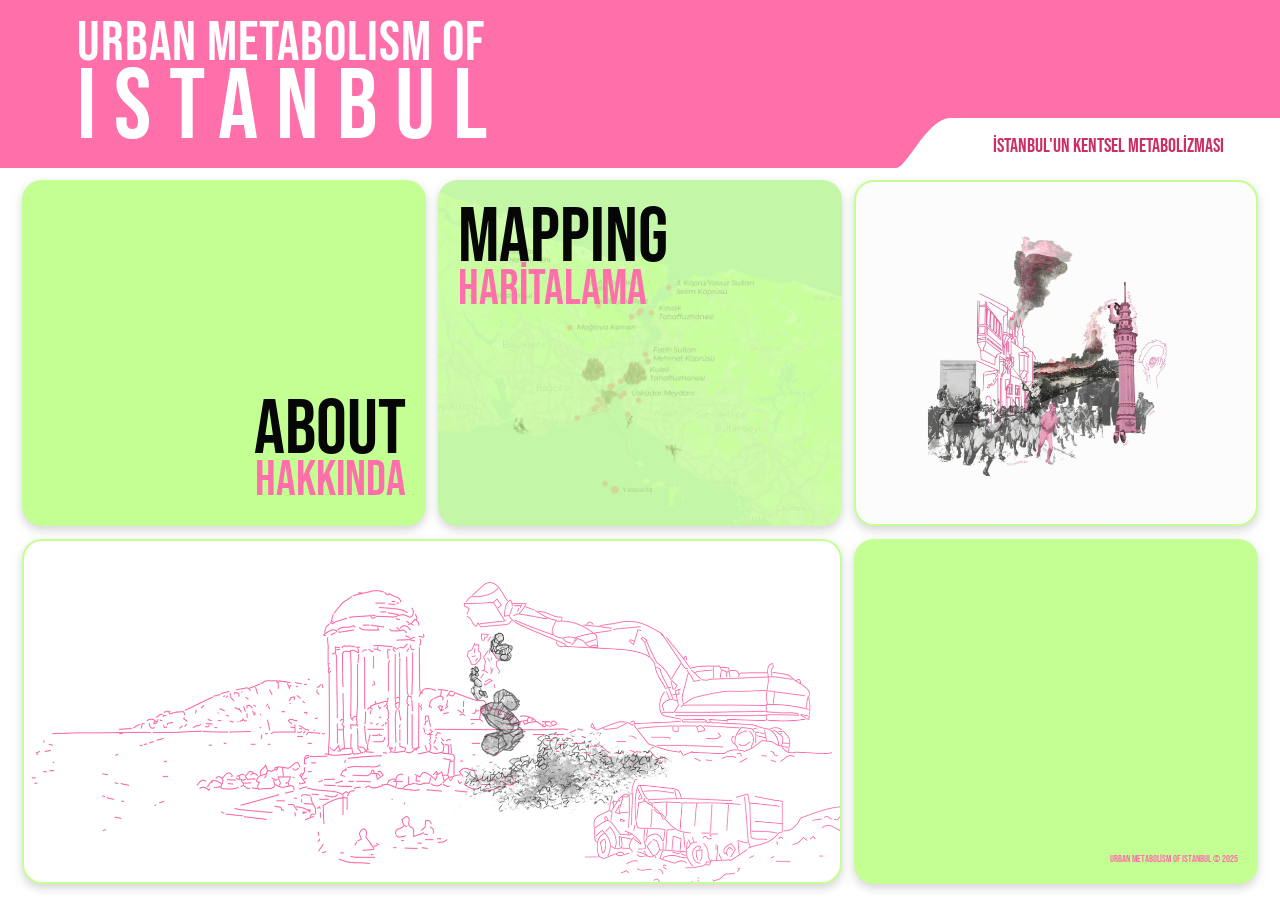
<file: index.html>
<!DOCTYPE html>
<html lang="tr">

<head>
  <meta charset="UTF-8">
  <title>Urban Metabolism of Istanbul</title>
  <link href="https://fonts.googleapis.com/css2?family=Bebas+Neue&display=swap" rel="stylesheet">
  <link href="https://fonts.googleapis.com/css2?family=Montserrat:ital,wght@0,100..900;1,100..900&display=swap"
    rel="stylesheet">
  <style>
    :root {
      --pembe: #ff70ab;
      --beyaz: #ffffff;
      --açıkPembe: #ffb7d5;
    }

    * {
      margin: 0;
      padding: 0;
      box-sizing: border-box;
    }

    ::-webkit-scrollbar {
      width: 5px;
      height: 5px;
    }

    ::-webkit-scrollbar-track {
      -webkit-box-shadow: inset 0 0 6px rgba(0, 0, 0, 0.3);
      -webkit-border-radius: 10px;
      border-radius: 10px;
    }

    ::-webkit-scrollbar-thumb {
      -webkit-border-radius: 10px;
      border-radius: 10px;
      background: rgba(255, 255, 255, 0.3);
      -webkit-box-shadow: inset 0 0 6px rgba(0, 0, 0, 0.5);
    }

    ::-webkit-scrollbar-thumb:window-inactive {
      background: rgba(255, 255, 255, 0.3);
    }

    body {
      font-family: 'Bebas Neue', sans-serif;
      background-color: #ffffff;
      color: #060606;
    }

    .header {
      position: relative;
      background-color: var(--pembe);
      color: white;
      overflow: hidden;
    }

    .header-content {
      padding: 10px 6vw 0px;
      display: flex;
      flex-direction: column;
      justify-content: center;
    }

    .header h1 {
      font-size: clamp(32px, 6vw, 56px);
      font-weight: 400;
      letter-spacing: 1px;
    }

    .header h2 {
      font-size: clamp(48px, 12vw, 100px);
      font-weight: 400;
      letter-spacing: 18px;
      margin-top: -2.3vw;
    }

    .svg-curve {
      position: absolute;
      bottom: 0;
      right: 0;
      width: 30vw;
      height: 50px;
      z-index: 1;
      background-color: white;
    }

    .subtitle {
      position: absolute;
      bottom: 10px;
      right: 0;
      color: #cc2f65;
      font-size: clamp(12px, 2vw, 20px);
      text-align: center;
      font-family: 'Bebas Neue', sans-serif;
      z-index: 2;
      width: calc(30vw - 40px);
    }

    .container {
      padding: 1vw 0;
      display: flex;
      justify-content: center;
      gap: 1vw;
      flex-wrap: wrap;
    }

    .box {
      width: 31.5vw;
      height: 27vw;
      border-radius: 20px;
      background-color: #c3ff93;
      display: flex;
      box-shadow: 0 4px 10px #bababa9c;
    }

    .box.about {
      justify-content: flex-end;
      align-items: flex-end;
      text-align: right;

    }

    .box.mapping {
      justify-content: flex-start;
      align-items: flex-start;
      text-align: left;
      background-image: url('/images/istanbul.png');
      background-size: cover;
      background-position: center;
    }

    .box.third {
      justify-content: flex-start;
      align-items: flex-start;
      text-align: left;
      background-image: url('/images/main1.gif');
      background-size: cover;
      background-position: center;
      border: 2px solid #c3ff93;
    }

    .box.forth {
      width: 64vw;
      background-image: url('/images/main2.gif');
      background-size: 66vw 29vw;
      background-position: center;
      border: 2px solid #c3ff93;
      padding: 0;

    }

    .box.fifth {
      justify-content: flex-end;
      align-items: flex-end;
      text-align: right;
    }

    .box-content {
      font-size: 36px;
      line-height: 1;
      margin: 20px;
    }

    .box-text {
      font-size: 6vw;
      color: #060606;
      margin-bottom: -0.9vw;
    }

    .box-subtext {
      font-size: 3.8vw;
      color: var(--pembe);
    }

    .box-info-text {
      font-size: 0.8vw;
      color: var(--pembe);
    }

    .box img {
      width: 100%;
      height: 100%;
      object-fit: cover;
      border-radius: 20px;
    }

    .box.link:hover {
      filter: brightness(0.95);
      cursor: pointer;
    }

    .box:not(.link):hover {
      filter: none;
      cursor: default;
    }

    .modal {
      display: none;
      position: fixed;
      z-index: 10;
      left: 0;
      top: 0;
      width: 100%;
      height: 100%;
      overflow: auto;
      background-color: rgba(0, 0, 0, 0.5);
    }

    .modal-content {
      background-color: var(--beyaz);
      margin: 5vh auto;
      padding: 10px 30px;
      border: 2px solid var(--pembe);
      width: 60vw;
      max-height: 90vh;
      border-radius: 20px;
      font-weight: initial;
      font-variant-caps: initial;
      color: #060606;
      position: relative;
      overflow: auto;
      font-family: "Montserrat" !important;
      line-height: 1.6;
    }

    .close-btn {
      position: sticky;
      top: 0;
      left: 100%;
      font-size: 3vw;
      color: var(--pembe);
      cursor: pointer;
    }
  </style>
</head>

<body>
  <div class="header">
    <div class="header-content">
      <h1>URBAN METABOLISM OF</h1>
      <h2>ISTANBUL</h2>
    </div>
    <!-- Responsive %60'lık eğri -->
    <svg class="svg-curve" viewBox="0 0 400 30" preserveAspectRatio="none">
      <path d="M 0 0 L 180 0 L 60 0 C 33.626 -2.066 11.9 30 0 30 L 0 0 Z" fill="var(--pembe)" />
    </svg>

    <div class="subtitle">
      İSTANBUL'UN KENTSEL METABOLİZMASI
    </div>
  </div>

  <div class="container">
    <div class="box about link">
      <div class="box-content">
        <div class="box-text">ABOUT</div>
        <div class="box-subtext">HAKKINDA</div>
      </div>
    </div>

    <div class="box mapping link" onclick="location.href='map.html'">
      <div class="box-content">
        <div class="box-text">MAPPING</div>
        <div class="box-subtext">HARİTALAMA</div>
      </div>
    </div>

    <div class="box third">
    </div>
    <div class="box forth">
    </div>
    <div class="box fifth">
      <div class="box-content">
        <div class="box-info-text">Urban Metabolism of Istanbul © 2025</div>
      </div>
    </div>
  </div>
  <div class="modal" id="aboutModal">

    <div class="modal-content">
      <span class="close-btn" onclick="closeModal()">&times;</span>
      
      <div class="WordSection1">

<p class="MsoNormal" style="margin-bottom:0in;text-align:justify;line-height:
normal"><b><u><span style="font-size:11.0pt;font-family:&quot;Montserrat&quot;,sans-serif;
color:#222222">ABOUT THE PROJECT (EN)</span></u></b></p>

<p class="MsoNormal" style="margin-bottom:0in;text-align:justify;line-height:
normal"><b><span style="font-size:11.0pt;font-family:&quot;Montserrat&quot;,sans-serif;
color:#222222">&nbsp;</span></b></p>

<p class="MsoNormal" style="text-align:justify"><span style="font-size:11.0pt;
line-height:115%;font-family:&quot;Montserrat&quot;,sans-serif">This interactive mapping project
aims to offer an original perspective from the lens of urban political ecology
on the entangled relationships of power and labor—also involving non-human
agents—shaped by the materials constituting the <b>Florya, Salacak, Moda,
Büyükdere, and Süreyya beaches; the Salacak public sea bath and a private sea
bath in Büyükdere; the quarantine stations (<i>tahaffuzhane)</i> at Kavak and
Kuleli; the Kumkapı waste disposal quay (<i>tanzifat iskelesi</i>); the Beyazıt
Tower; the Göksu Stream recreational area; the Kırkçeşme, Hamidiye, Halkalı,
and Taksim water networks; the Terkos Water Pumping Station; the Port of
Istanbul–Galata Pier; the Silahtarağa Power Plant; the Kuruçeşme Coal Depot;
the Bahariye <i>gecekondu</i> settlements; the three major Bosphorus bridges;
the oil pier; the Golden Horn Bridge; the ring road; the Eminönü Square;
Atatürk Boulevard; Taksim Gezi Park; the Büyükdere Nursery; the coastal land
reclamation zones of Maltepe and Yenikapı; Istanbul Airport; and the Kanal
Istanbul</b> project.</span></p>

<p class="MsoNormal" style="text-align:justify"><span style="font-size:11.0pt;
line-height:115%;font-family:&quot;Montserrat&quot;,sans-serif">This project adopts a
perspective that challenges the conventional divide between nature and society.
It seeks to understand the multidimensional and dynamic relationships that
constitute Istanbul’s urban metabolism from the 19th century to the present. At
the same time, it attempts to explore urban space as a way of reading
socio-natural processes. In other words, the project investigates—through
interactive mapping—whether it is possible to visually trace the spatial
manifestations of complex metabolic flows composed of materials and elements
such as <b>water, soil, urban voids, coal, oil, iron, and cement</b> along
Istanbul’s constantly transforming shoreline. This effort can also be read as
an attempt to contribute to the urban environmental history of Istanbul.</span></p>

<p class="MsoNormal" style="text-align:justify"><span style="font-size:11.0pt;
line-height:115%;font-family:&quot;Montserrat&quot;,sans-serif">In this research, which seeks
to understand <b>urban metabolism</b>, we aim to materially render visible the
formative processes of the shoreline—as a space where nature is continuously
reproduced. These processes are of fundamental importance for grasping the city
as a dynamic formation shaped <b>by power relations, political struggles, and
material flows.</b></span></p>

<p class="MsoNormal" style="text-align:justify"><span style="font-size:11.0pt;
line-height:115%;font-family:&quot;Montserrat&quot;,sans-serif">The environmental crises of
dense coastal urban areas in a socio-natural manner are rooted in the 19th
century and accelerated in the 21st century. Searching the production of nature
through waterfronts is growing in importance in terms of understanding the
metabolisms of coastal cities. Cities in the 19th century were the main
metabolic mediums for both widespread deaths among laboring populations within
filthy environments and the enjoyment of the techno-managerial aspects of the
modern capitalist urban landscapes. Istanbul is one of these cities. </span></p>

<p class="MsoNormal" style="text-align:justify"><span style="font-size:11.0pt;
line-height:115%;font-family:&quot;Montserrat&quot;,sans-serif">&nbsp;</span></p>

<p class="MsoNormal" style="text-align:justify"><b><span style="font-size:11.0pt;
line-height:115%;font-family:&quot;Montserrat&quot;,sans-serif">As part of the project, QGIS</span></b><span style="font-size:11.0pt;line-height:115%;font-family:&quot;Montserrat&quot;,sans-serif">—an
open-source Geographic Information Systems (GIS) software—was utilized. The
vector and raster data layers created within the QGIS environment were
integrated into the project through <b>Mapbox Studio.</b> In addition, <b>Mapbox’s
interactive mapping applications</b> were incorporated using tools such as <b>Mapbox
Storytelling and Juxtapose</b>, ensuring a cohesive and holistic integration of
different GIS components.</span></p>

<p class="MsoNormal" style="text-align:justify"><span style="font-size:11.0pt;
line-height:115%;font-family:&quot;Montserrat&quot;,sans-serif">Through this approach, an
effective infrastructure for visualization and narrative was developed, enabling
the interoperability of diverse GIS elements. The project’s website, including
its user interface and interactive content, was designed using JavaScript—a
widely used client-side programming language. This choice was made to provide a
dynamic and user-friendly web experience.</span></p>

<p class="MsoNormal" style="text-align:justify"><span style="font-size:11.0pt;
line-height:115%;font-family:&quot;Montserrat&quot;,sans-serif">&nbsp;</span></p>

<p class="MsoNormal" style="margin-bottom:0in;text-align:justify;line-height:
normal"><b><span style="font-size:11.0pt;font-family:&quot;Montserrat&quot;,sans-serif;
color:#222222">MEF AAP 027-Interactive Mapping of İstanbul’s Metabolism</span></b></p>

<p class="MsoNormal" style="margin-bottom:0in;text-align:justify;line-height:
normal"><b><span style="font-size:11.0pt;font-family:&quot;Montserrat&quot;,sans-serif;
color:#222222">&nbsp;</span></b></p>

<p class="MsoNormal" style="text-align:justify;line-height:normal;vertical-align:
baseline"><b><span style="font-size:11.0pt;font-family:&quot;Montserrat&quot;,sans-serif;
color:#222222">Project period: 2024 April-2025 August.</span></b></p>

<p class="MsoNormal" style="text-align:justify;line-height:normal;vertical-align:
baseline"><b><span style="font-size:11.0pt;font-family:&quot;Montserrat&quot;,sans-serif;
color:#222222">This Research Supported by:&nbsp; MEF Scientific Research Projects (</span></b><b><span style="font-size:11.0pt;font-family:&quot;Montserrat&quot;,sans-serif">BAP<span style="color:#222222">)</span></span></b></p>

<p class="MsoNormal" style="text-align:justify;line-height:normal;vertical-align:
baseline"><b><span style="font-size:11.0pt;font-family:&quot;Montserrat&quot;,sans-serif;
color:#222222">&nbsp;</span></b></p>

<p class="MsoNormal" style="text-align:justify"><b><u><span style="font-size:
11.0pt;line-height:115%;font-family:&quot;Montserrat&quot;,sans-serif">PROJECT TEAM</span></u></b></p>

<p class="MsoNormal" style="margin-bottom:0in;text-align:justify;line-height:
normal;vertical-align:baseline"><b><span style="font-size:11.0pt;font-family:
&quot;Montserrat&quot;,sans-serif;color:#222222">Project Coordinator:</span></b><span style="font-size:11.0pt;font-family:&quot;Montserrat&quot;,sans-serif;color:#222222"> Dr. Esra
Sert</span></p>

<p class="MsoNormal" style="text-align:justify"><b><span style="font-size:11.0pt;
line-height:115%;font-family:&quot;Montserrat&quot;,sans-serif">Project Asistants: </span></b><span style="font-size:11.0pt;line-height:115%;font-family:&quot;Montserrat&quot;,sans-serif">Erva
Sayar, Emel Öztürk, İlkay Berrak Sevinç,<b> </b>Aylin Elif Şahin</span></p>

<p class="MsoNormal" style="text-align:justify"><span style="font-size:11.0pt;
line-height:115%;font-family:&quot;Montserrat&quot;,sans-serif">Doğa Ataman, Bingül Çakacı</span></p>

<p class="MsoNormal" style="text-align:justify;line-height:normal;vertical-align:
baseline"><b><span style="font-size:11.0pt;font-family:&quot;Montserrat&quot;,sans-serif;
color:#222222">Mapping Consultant:</span></b><span style="font-size:11.0pt;
font-family:&quot;Montserrat&quot;,sans-serif;color:#222222"> Murat Tülek</span></p>

<p class="MsoNormal" style="text-align:justify"><b><span style="font-size:11.0pt;
line-height:115%;font-family:&quot;Montserrat&quot;,sans-serif">Web Application:</span></b><span style="font-size:11.0pt;line-height:115%;font-family:&quot;Montserrat&quot;,sans-serif"> Cem
Şengezer, Funda Aktan</span></p>

<p class="MsoNormal" style="text-align:justify;line-height:normal;vertical-align:
baseline"><b><span style="font-size:11.0pt;font-family:&quot;Montserrat&quot;,sans-serif;
color:#222222">Scientfic Advisory Board: </span></b><span style="font-size:
11.0pt;font-family:&quot;Montserrat&quot;,sans-serif;color:#222222">Prof. Dr. Güven Arif
Sargın, Prof. Dr. Murat Güvenç, Prof. Dr. Bülent Tanju</span></p>

<p class="MsoNormal" style="text-align:justify;line-height:normal;vertical-align:
baseline"><b><span style="font-size:11.0pt;font-family:&quot;Montserrat&quot;,sans-serif;
color:#222222">Archival Material</span></b></p>

<p class="MsoNormal" style="text-align:justify;line-height:normal;vertical-align:
baseline"><span style="font-size:11.0pt;font-family:&quot;Montserrat&quot;,sans-serif;
color:#202124;letter-spacing:.45pt;background:white">General Directorate of
State Archives of Turkey (Ottoman Archives</span><span style="font-size:11.0pt;
font-family:&quot;Montserrat&quot;,sans-serif">, BOA.)</span></p>

<p class="MsoNormal" style="text-align:justify;line-height:normal;vertical-align:
baseline"><span style="font-size:11.0pt;font-family:&quot;Montserrat&quot;,sans-serif;
color:#202124;letter-spacing:.45pt;background:white">SALT-Research</span></p>

<p class="MsoNormal" style="text-align:justify;line-height:normal;vertical-align:
baseline"><span style="font-size:11.0pt;font-family:&quot;Montserrat&quot;,sans-serif;
color:#202124;letter-spacing:.45pt;background:white">Atatürk Library-İBB</span></p>

<p class="MsoNormal" style="text-align:justify;line-height:normal;vertical-align:
baseline"><span style="font-size:11.0pt;font-family:&quot;Montserrat&quot;,sans-serif;
color:#222222">Pera Museum Archive</span></p>

<p class="MsoNormal" style="text-align:justify;line-height:normal;vertical-align:
baseline"><span style="font-size:11.0pt;font-family:&quot;Montserrat&quot;,sans-serif;
color:#222222">İstanbul Research Institute</span></p>

<p class="MsoNormal" style="text-align:justify;line-height:normal;vertical-align:
baseline"><span style="font-size:11.0pt;font-family:&quot;Montserrat&quot;,sans-serif;
color:#222222">İstanbul Metropolitan Municipality (İBB)</span></p>

<p class="MsoNormal" style="text-align:justify;line-height:normal;vertical-align:
baseline"><span style="font-size:11.0pt;font-family:&quot;Montserrat&quot;,sans-serif;
color:#222222">İstanbul Üniversitesi Kütüphane ve Dökümantasyon Başkanlığı Açık
Kaynak Gazete Arşiv Kataloğu</span></p>

<p class="MsoNormal" style="text-align:justify"><span style="font-size:11.0pt;
line-height:115%;font-family:&quot;Montserrat&quot;,sans-serif">Bibliothèque Nationale de
France, département Sciences et techniques</span></p>

<p class="MsoNormal" style="text-align:justify;line-height:normal;vertical-align:
baseline"><span style="font-size:11.0pt;font-family:&quot;Montserrat&quot;,sans-serif;
color:#222222">&nbsp;</span></p>

<p class="MsoNormal" style="text-align:justify;line-height:normal;vertical-align:
baseline"><span style="font-size:11.0pt;font-family:&quot;Montserrat&quot;,sans-serif;
color:#222222">&nbsp;</span></p>

<p class="MsoNormal" style="text-align:justify;line-height:normal;vertical-align:
baseline"><span style="font-size:11.0pt;font-family:&quot;Montserrat&quot;,sans-serif;
color:#222222">&nbsp;</span></p>

<p class="MsoNormal" style="text-align:justify;line-height:normal;vertical-align:
baseline"><span style="font-size:11.0pt;font-family:&quot;Montserrat&quot;,sans-serif;
color:#222222">&nbsp;</span></p>

<p class="MsoNormal" style="text-align:justify;line-height:normal;vertical-align:
baseline"><span style="font-size:11.0pt;font-family:&quot;Montserrat&quot;,sans-serif;
color:#222222">&nbsp;</span></p>

<p class="MsoNormal" style="text-align:justify;line-height:normal;vertical-align:
baseline"><b><u><span style="font-size:11.0pt;font-family:&quot;Montserrat&quot;,sans-serif;
color:#222222">PROJE HAKKINDA (TR)</span></u></b></p>

<p class="MsoNormal" style="margin-bottom:0in;text-align:justify;line-height:
normal"><b><span style="font-size:11.0pt;font-family:&quot;Montserrat&quot;,sans-serif;
color:#222222">&nbsp;</span></b></p>


<p class="MsoNormal" style="margin-bottom:0in;text-align:justify;line-height:
normal"><span style="font-size:11.0pt;font-family:&quot;Montserrat&quot;,sans-serif">Bu interaktif
haritalama çalışmasında; <b>Florya, Salacak, Moda, Büyükdere ve Süreyya plajları,
Salacak kamusal deniz banyosu ve Büyükdere’de bulunan özel deniz banyosu, Kavak
ve Kuleli tahaffuzhaneleri, Kumkapı tanzifat iskelesi, Beyazıt Kulesi, Göksu
Deresi Mesiresi, Kırkçeşme, Hamidiye, Halkalı ve Taksim Su Yolları, Terkos Su
Pompa İstasyonu, İstanbul Limanı-Galata Rıhtımı, Silahtarağa Elektrik Santrali,
Kuruçeşme Kömür Deposu, Bahariye gecekondular, Boğazdaki üç büyük köprü, petrol
iskeleleri, Haliç Köprüsü, Çevre yolu, Eminönü Meydanı, Atatürk Bulvarı, Taksim
Gezi Parkı, Büyükdere Fidanlığı, Maltepe ve Yenikapı dolgu alanları, İstanbul
Havalimanı ve &nbsp;Kanal İstanbul’u</b> oluşturan malzemeler ile dolanık güç ve
emek ilişkilerinin -insan dışı canlıların da dahil olduğu- hikayesine kentsel
politik ekoloji perspektifinden özgün bir bakış getirmek amaçlanıyor. </span></p>

<p class="MsoNormal" style="margin-bottom:0in;text-align:justify;line-height:
normal"><span style="font-size:11.0pt;font-family:&quot;Montserrat&quot;,sans-serif">&nbsp;</span></p>

<p class="MsoNormal" style="margin-bottom:0in;text-align:justify;line-height:
normal"><span style="font-size:11.0pt;font-family:&quot;Montserrat&quot;,sans-serif">Bu proje,
doğa ve toplum arasındaki geleneksel ayrıma meydan okuyan bir perspektif
benimsiyor.&nbsp; İstanbul'un kentsel metabolizmasını -19. yüzyıldan günümüze- oluşturan
çok boyutlu ve dinamik ilişkileri göz önünde bulundurarak anlamaya çalışıyor.
Bununla birlikte kentsel mekânı, <b>sosyo-doğal süreçleri okumanın bir biçimi
olarak</b> keşfetmeyi deniyor. Başka bir deyişle proje, İstanbul'un sürekli
dönüşen kıyısı boyunca <b>su, toprak, kentsel boşluklar, kömür, petrol, demir
ve çimento</b> gibi malzeme ve unsurlardan oluşan karmaşık metabolik akışların
mekânsal karşılıklarının izlerini görsel olarak tasvir etmenin mümkün olup
olmadığını interaktif bir haritalama ile araştırmayı amaçlıyor. Bu çaba aynı
zamanda İstanbul’un kentsel çevre tarihine bir katkı denemesi olarak da okunabilir.</span></p>

<p class="MsoNormal" style="margin-bottom:0in;text-align:justify;line-height:
normal"><span style="font-size:11.0pt;font-family:&quot;Montserrat&quot;,sans-serif">&nbsp;</span></p>

<p class="MsoNormal" style="margin-bottom:0in;text-align:justify;line-height:
normal"><b><span style="font-size:11.0pt;font-family:&quot;Montserrat&quot;,sans-serif">Kentsel
metabolizma</span></b><span style="font-size:11.0pt;font-family:&quot;Montserrat&quot;,sans-serif">
bağlamıyla anlamaya çalıştığımız araştırmada -mekân olarak sürekli yeniden
üretilen doğa olarak- kıyının oluşum süreçlerini maddi olarak görünür kılar. Bu
süreç, kenti iktidar ilişkileri, siyasal mücadeleler ve malzeme akışları
çerçevesinde dinamik bir yapı içinde kavrayabilmek açısından temel önemdedir.</span></p>

<p class="MsoNormal" style="margin-bottom:0in;text-align:justify;line-height:
normal"><span style="font-size:11.0pt;font-family:&quot;Montserrat&quot;,sans-serif">&nbsp;</span></p>

<p class="MsoNormal" style="margin-bottom:0in;text-align:justify;line-height:
normal"><span style="font-size:11.0pt;font-family:&quot;Montserrat&quot;,sans-serif">Yoğun
kıyı kentlerinde gözlemlenen çevresel krizler, sosyo-doğal bir bağlamda ele
alındığında, kökenlerini 19. yüzyıla dayandırmakta ve 21. yüzyılda ivme
kazanarak derinleşmektedir. Kıyı alanları üzerinden doğanın üretimini
incelemek, kıyı kentlerinin metabolizmalarını anlamak açısından giderek daha
kritik bir önem taşıyor. 19. yüzyıl kentleri, hem sağlıksız ve kirli çevrelerde
yaşayan emekçi sınıflar arasında yaygın ölümlerin mekânsal zeminini, hem de
modern kapitalist kent peyzajlarının tekno-yönetsel niteliklerinin
deneyimlendiği ve etkileri günümüze uzanan alanları temsil etmiştir. İstanbul
da bu kentlerden biridir.</span></p>

<p class="MsoNormal" style="margin-bottom:0in;text-align:justify;line-height:
normal"><span style="font-size:11.0pt;font-family:&quot;Montserrat&quot;,sans-serif">&nbsp;</span></p>

<p class="MsoNormal" style="margin-bottom:0in;text-align:justify;line-height:
normal"><strong><span style="font-size:11.0pt;font-family:&quot;Montserrat&quot;,sans-serif;
color:black">Proje kapsamında</span></strong><span style="font-size:11.0pt;
font-family:&quot;Montserrat&quot;,sans-serif;color:black">, açık kaynak kodlu bir Coğrafi
Bilgi Sistemleri (CBS) yazılımı olan<span class="apple-converted-space">&nbsp;</span><strong><span style="font-family:&quot;Montserrat&quot;,sans-serif">QGIS</span></strong><span class="apple-converted-space">&nbsp;</span>kullanılmıştır. QGIS ortamında
oluşturulan vektör ve raster veri katmanları,<span class="apple-converted-space">&nbsp;</span><strong><span style="font-family:&quot;Montserrat&quot;,sans-serif">Mapbox Studio</span></strong><span class="apple-converted-space">&nbsp;</span>ile entegre edilerek projeye dâhil
edilmiştir. </span></p>

<p class="MsoNormal" style="margin-bottom:0in;text-align:justify;line-height:
normal"><span style="font-size:11.0pt;font-family:&quot;Montserrat&quot;,sans-serif;
color:black">Ayrıca,<span class="apple-converted-space">&nbsp;</span><strong><span style="font-family:&quot;Montserrat&quot;,sans-serif">Mapbox Storytelling</span></strong><span class="apple-converted-space">&nbsp;</span>ve<span class="apple-converted-space">&nbsp;</span><strong><span style="font-family:&quot;Montserrat&quot;,sans-serif">Juxtapose</span></strong><span class="apple-converted-space">&nbsp;</span>gibi araçlarla birlikte,<span class="apple-converted-space">&nbsp;</span><strong><span style="font-family:&quot;Montserrat&quot;,sans-serif">Mapbox’ın
interaktif harita uygulamaları</span></strong><span class="apple-converted-space">&nbsp;</span>da bütüncül bir yaklaşımla birbiriyle
uyumlu şekilde entegre edilmiştir. Bu sayede, farklı CBS bileşenlerinin
birlikte çalışmasına olanak tanıyan etkili bir görselleştirme ve anlatım altyapısı
geliştirilmiştir. </span><span style="font-size:11.0pt;font-family:&quot;Montserrat&quot;,sans-serif">Proje
kapsamında geliştirilen web sitesi<span style="color:black">, kullanıcı arayüzü
ve etkileşimli içeriklerin oluşturulmasında yaygın olarak tercih edilen bir
istemci tarafı programlama dili olan</span>&nbsp;JavaScript&nbsp;<span style="color:black">kullanılarak tasarlanmıştır. Bu yazılım dili, dinamik ve
kullanıcı dostu bir web deneyimi sağlamak amacıyla tercih edilmiştir.</span></span></p>

<p class="MsoNormal" style="text-align:justify;line-height:normal;vertical-align:
baseline"><span style="font-size:11.0pt;font-family:&quot;Montserrat&quot;,sans-serif;
color:#222222">&nbsp;</span></p>

<p class="MsoNormal" style="margin-bottom:0in;text-align:justify;line-height:
normal"><b><span style="font-size:11.0pt;font-family:&quot;Montserrat&quot;,sans-serif;
color:#222222">MEF AAP 027-İstanbul'un Metabolizmasının İnteraktif
Haritalanması</span></b></p>

<p class="MsoNormal" style="margin-bottom:0in;text-align:justify;line-height:
normal"><span style="font-size:11.0pt;font-family:&quot;Montserrat&quot;,sans-serif;
color:#222222"><br>
<b>Proje süresi: 2024 Nisan-2025 Ağustos.</b></span></p>

<p class="MsoNormal" style="margin-bottom:12.0pt;text-align:justify;line-height:
normal"><b><span style="font-size:11.0pt;font-family:&quot;Montserrat&quot;,sans-serif;
color:#222222">Destekleyen Kuruluş: MEF Üniversitesi Bilimsel Araştırma
Projeleri</span></b></p>


<p class="MsoNormal" style="text-align:justify"><b><span style="font-size:11.0pt;
line-height:115%;font-family:&quot;Montserrat&quot;,sans-serif">PROJE EKİBİ</span></b></p>

<p class="MsoNormal" style="text-align:justify"><b><span style="font-size:11.0pt;
line-height:115%;font-family:&quot;Montserrat&quot;,sans-serif">Proje Koordinatörü: </span></b><span style="font-size:11.0pt;line-height:115%;font-family:&quot;Montserrat&quot;,sans-serif">Dr.
Esra Sert</span></p>

<p class="MsoNormal" style="text-align:justify"><b><span style="font-size:11.0pt;
line-height:115%;font-family:&quot;Montserrat&quot;,sans-serif">Proje Asistanları: </span></b><span style="font-size:11.0pt;line-height:115%;font-family:&quot;Montserrat&quot;,sans-serif">Erva
Sayar, Emel Öztürk, İlkay Berrak Sevinç, Aylin Elif Şahin<b>, </b>Doğa Ataman,
Bingül Çakacı.</span></p>

<p class="MsoNormal" style="text-align:justify"><b><span style="font-size:11.0pt;
line-height:115%;font-family:&quot;Montserrat&quot;,sans-serif">Web Uygulama: </span></b><span style="font-size:11.0pt;line-height:115%;font-family:&quot;Montserrat&quot;,sans-serif">Cem
Şengezer, Funda Aktan</span></p>

<p class="MsoNormal" style="text-align:justify"><b><span style="font-size:11.0pt;
line-height:115%;font-family:&quot;Montserrat&quot;,sans-serif">Haritalama Danışmanı: </span></b><span style="font-size:11.0pt;line-height:115%;font-family:&quot;Montserrat&quot;,sans-serif">Murat
Tülek</span></p>

<p class="MsoNormal" style="text-align:justify"><b><span style="font-size:11.0pt;
line-height:115%;font-family:&quot;Montserrat&quot;,sans-serif">Bilimsel Danışma Kurulu: </span></b><span style="font-size:11.0pt;line-height:115%;font-family:&quot;Montserrat&quot;,sans-serif">Prof.
Dr. Güven Arif Sargın, Prof. Dr. Murat Güvenç, Prof. Dr. Bülent Tanju</span></p>

<p class="MsoNormal" style="text-align:justify"><b><span style="font-size:11.0pt;
line-height:115%;font-family:&quot;Montserrat&quot;,sans-serif">Arşivinden Yararlanılan
Kurumlar</span></b></p>

<p class="MsoNormal" style="text-align:justify;line-height:normal;vertical-align:
baseline"><span style="font-size:11.0pt;font-family:&quot;Montserrat&quot;,sans-serif;
color:#202124;letter-spacing:.45pt;background:white">T.C. Cumhurbaşkanlığı
Devlet Arşivleri Başkanlığı (Osmanlı Arşivi)-BOA</span></p>

<p class="MsoNormal" style="text-align:justify"><span style="font-size:11.0pt;
line-height:115%;font-family:&quot;Montserrat&quot;,sans-serif">SALT-Araştırma</span></p>

<p class="MsoNormal" style="text-align:justify"><span style="font-size:11.0pt;
line-height:115%;font-family:&quot;Montserrat&quot;,sans-serif">Atatürk Kitaplığı-İBB</span></p>

<p class="MsoNormal" style="text-align:justify"><span style="font-size:11.0pt;
line-height:115%;font-family:&quot;Montserrat&quot;,sans-serif">Pera Müzesi Arşivi</span></p>

<p class="MsoNormal" style="text-align:justify;line-height:normal;vertical-align:
baseline"><span style="font-size:11.0pt;font-family:&quot;Montserrat&quot;,sans-serif;
color:#222222">İstanbul Araştırmaları Enstitüsü</span></p>

<p class="MsoNormal" style="text-align:justify"><span style="font-size:11.0pt;
line-height:115%;font-family:&quot;Montserrat&quot;,sans-serif">İstanbul Büyükşehir Belediyesi</span></p>

<p class="MsoNormal" style="text-align:justify;line-height:normal;vertical-align:
baseline"><span style="font-size:11.0pt;font-family:&quot;Montserrat&quot;,sans-serif;
color:#222222">İstanbul Üniversitesi Kütüphane ve Dökümantasyon Başkanlığı Açık
Kaynak Gazete Arşiv Kataloğu</span></p>

<p class="MsoNormal" style="text-align:justify"><span style="font-size:11.0pt;
line-height:115%;font-family:&quot;Montserrat&quot;,sans-serif">Bibliothèque Nationale de
France, département Sciences et techniques</span></p>

<p class="MsoNormal" style="text-align:justify"><b><span style="font-size:11.0pt;
line-height:115%;font-family:&quot;Montserrat&quot;,sans-serif">&nbsp;</span></b></p>

</div>

    </div>
  </div>
  <script>
    document.querySelector('.box.about').addEventListener('click', function () {
      document.getElementById('aboutModal').style.display = 'block';
    });

    function closeModal() {
      document.getElementById('aboutModal').style.display = 'none';
    }

    window.addEventListener('click', function (event) {
      const modal = document.getElementById('aboutModal');
      if (event.target === modal) {
        closeModal();
      }
    });
  </script>
</body>


</html>
</file>
